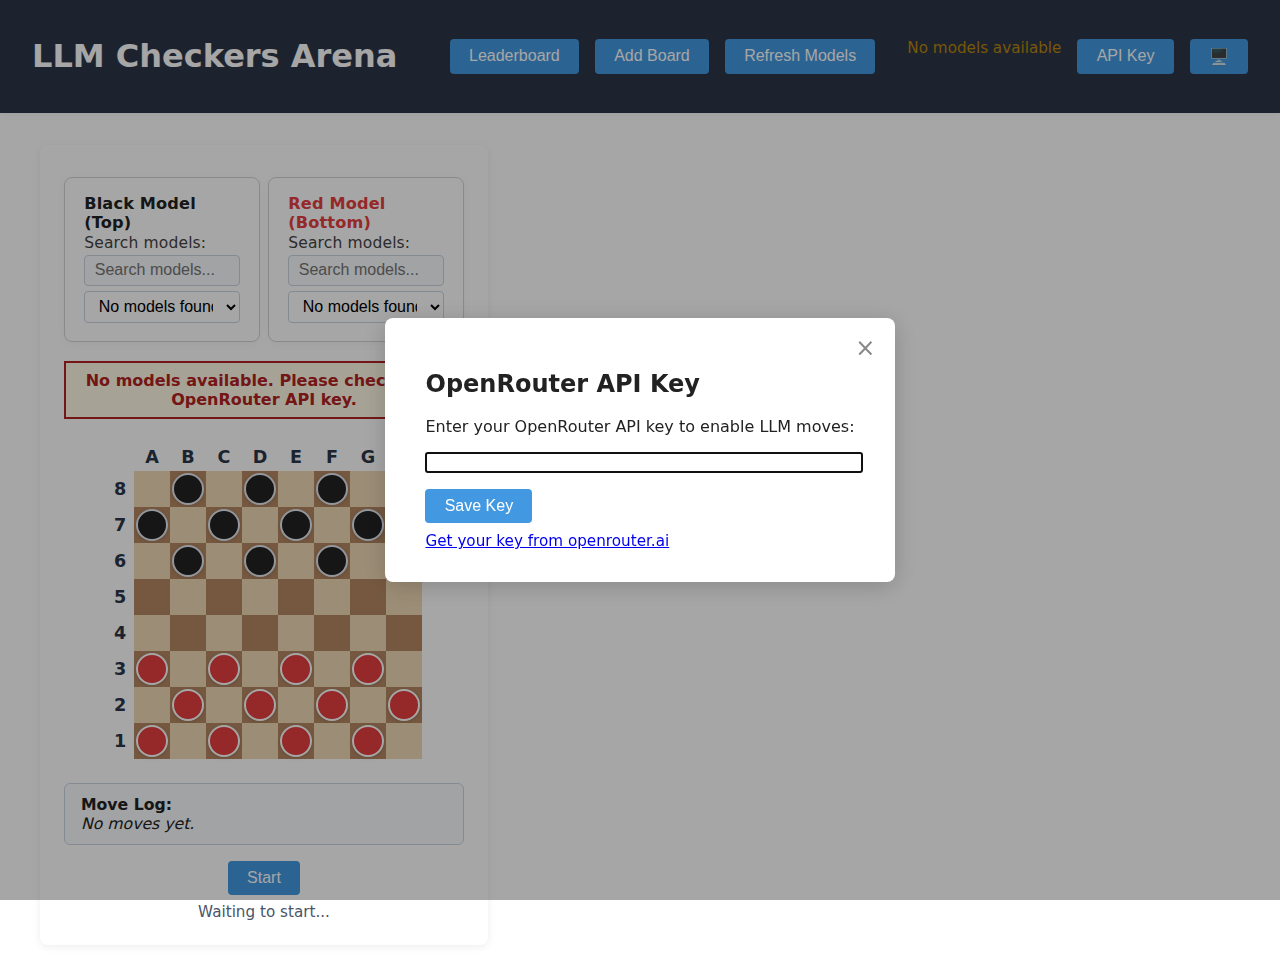
<file: index.html>
<!DOCTYPE html>
<html lang="en" id="html-root">

<head>
    <meta charset="UTF-8">
    <title>LLM Checkers Arena</title>
    <meta name="viewport" content="width=device-width, initial-scale=1.0">
    <script>
        (function() {
            var saved = localStorage.getItem('theme');
            var isDark = saved === 'dark' || (!saved && window.matchMedia('(prefers-color-scheme: dark)').matches);
            document.documentElement.classList.toggle('dark', isDark);
        })();
    </script>
    <link rel="stylesheet" href="style.css">
</head>

<body>
    <header>
        <h1>LLM Checkers Arena</h1>
        <div class="header-actions">
            <button id="leaderboard-btn">Leaderboard</button>
            <button id="add-board-btn">Add Board</button>
            <button id="refresh-models-btn">Refresh Models</button>
            <span id="models-status" style="margin-left:1rem; font-size:0.95em; color:#555;"></span>
        </div>
    </header>
    <main>
        <div id="boards-container"></div>
    </main>
    <div id="leaderboard-modal" class="modal hidden">
        <div class="modal-content">
            <span id="close-leaderboard" class="close">&times;</span>
            <h2>Leaderboard</h2>
            <div id="leaderboard-content"></div>
        </div>
    </div>
    <div id="api-key-modal" class="modal hidden">
        <div class="modal-content">
            <span id="close-api-key" class="close">&times;</span>
            <h2>OpenRouter API Key</h2>
            <p>Enter your OpenRouter API key to enable LLM moves:</p>
            <input type="password" id="api-key-input" style="width: 100%; margin-bottom: 1rem;" />
            <button id="save-api-key-btn">Save Key</button>
            <div style="margin-top:0.5rem;">
                <a href="https://openrouter.ai/keys" target="_blank" rel="noopener" style="font-size:0.95em;">Get your
                    key from openrouter.ai</a>
            </div>
        </div>
    </div>
    <script type="module" src="main.js"></script>
</body>

</html>
</file>
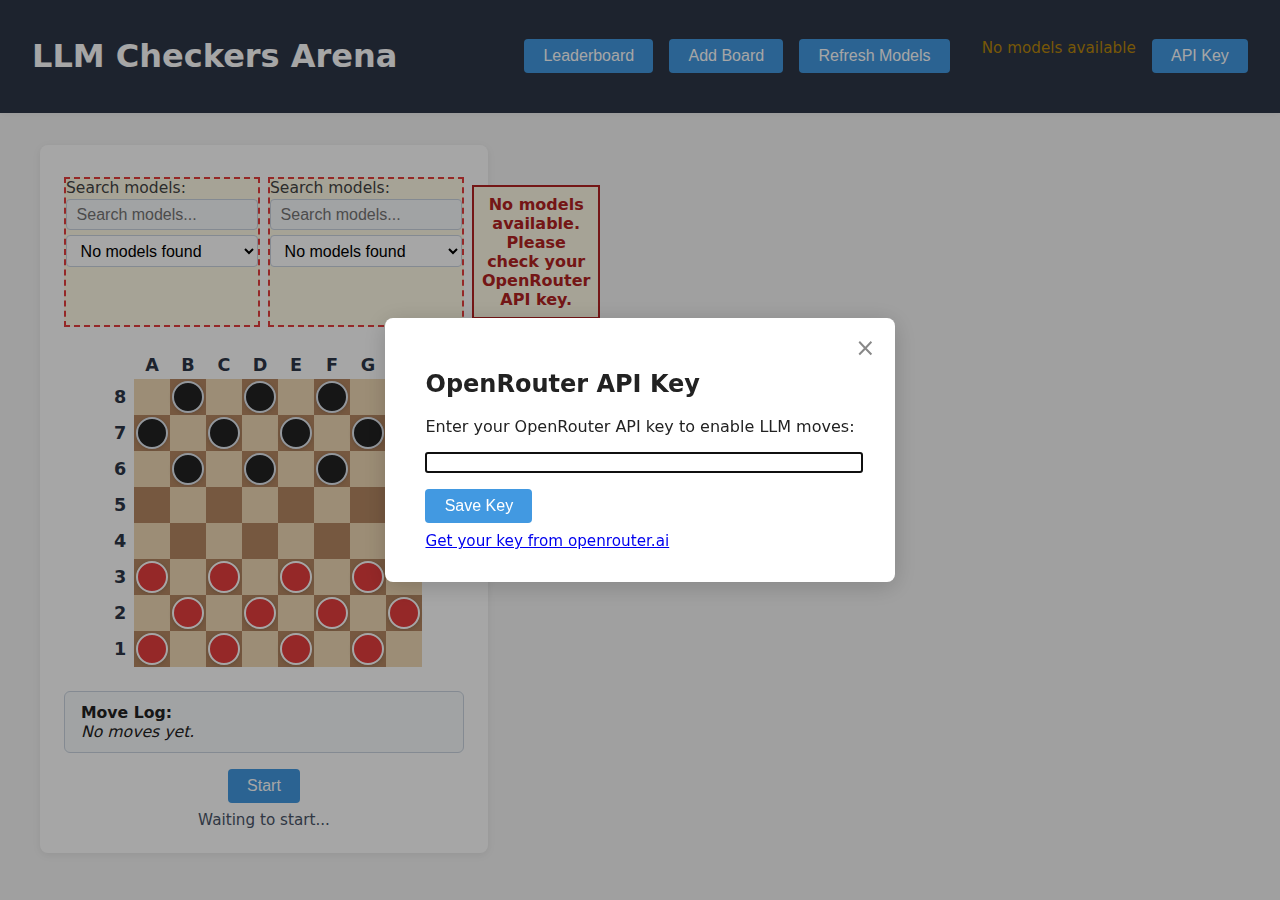
<file: frontend/index.html>
<!DOCTYPE html>
<html lang="en">

<head>
    <meta charset="UTF-8">
    <title>LLM Checkers Arena</title>
    <meta name="viewport" content="width=device-width, initial-scale=1.0">
    <link rel="stylesheet" href="style.css">
</head>

<body>
    <header>
        <h1>LLM Checkers Arena</h1>
        <div class="header-actions">
            <button id="leaderboard-btn">Leaderboard</button>
            <button id="add-board-btn">Add Board</button>
            <button id="refresh-models-btn">Refresh Models</button>
            <span id="models-status" style="margin-left:1rem; font-size:0.95em; color:#555;"></span>
        </div>
    </header>
    <main>
        <div id="boards-container"></div>
    </main>
    <div id="leaderboard-modal" class="modal hidden">
        <div class="modal-content">
            <span id="close-leaderboard" class="close">&times;</span>
            <h2>Leaderboard</h2>
            <div id="leaderboard-content"></div>
        </div>
    </div>
    <div id="api-key-modal" class="modal hidden">
        <div class="modal-content">
            <span id="close-api-key" class="close">&times;</span>
            <h2>OpenRouter API Key</h2>
            <p>Enter your OpenRouter API key to enable LLM moves:</p>
            <input type="password" id="api-key-input" style="width: 100%; margin-bottom: 1rem;" />
            <button id="save-api-key-btn">Save Key</button>
            <div style="margin-top:0.5rem;">
                <a href="https://openrouter.ai/keys" target="_blank" rel="noopener" style="font-size:0.95em;">Get your
                    key from openrouter.ai</a>
            </div>
        </div>
    </div>
    <script type="module" src="main.js"></script>
</body>

</html>
</file>
<file: style.css>
body {
    margin: 0;
    font-family: system-ui, sans-serif;
    background: #fff;
    color: #222;
}

body.dark {
    background: #1a202c;
    color: #e2e8f0;
}

header {
    display: flex;
    justify-content: space-between;
    align-items: center;
    background: #2d3748;
    color: #fff;
    padding: 1rem 2rem;
    box-shadow: 0 2px 8px rgba(0, 0, 0, 0.04);
}

.dark header {
    background: #2d3748;
    color: #edf2f7;
}

.header-actions {
    display: flex;
    gap: 1rem;
}

button {
    background: #4299e1;
    color: #fff;
    border: none;
    border-radius: 4px;
    padding: 0.5rem 1.2rem;
    font-size: 1rem;
    cursor: pointer;
    transition: background 0.2s;
}

.dark button {
    background: #4299e1;
    color: #fff;
}

button:hover {
    background: #2b6cb0;
}

.dark button:hover {
    background: #2b6cb0;
}

main {
    padding: 2rem;
    max-width: 1200px;
    margin: 0 auto;
}

#boards-container {
    display: flex;
    flex-wrap: wrap;
    gap: 2rem;
    justify-content: flex-start;
}

.board-wrapper {
    background: #fff;
    border-radius: 8px;
    box-shadow: 0 2px 8px rgba(0, 0, 0, 0.07);
    padding: 1.5rem;
    min-width: 340px;
    max-width: 400px;
    flex: 1 1 340px;
    display: flex;
    flex-direction: column;
    align-items: center;
}

.dark .board-wrapper {
    background: #2d3748;
    box-shadow: 0 2px 8px rgba(0, 0, 0, 0.6);
}

.model-selectors {
    width: 100%;
    display: flex;
    justify-content: space-between;
    margin-bottom: 0.5rem;
    margin-top: 0.5rem;
    gap: 0.5rem;
    max-width: 100%;
    box-sizing: border-box;
}

.model-selector-wrapper {
    display: flex;
    flex-direction: column;
    flex: 1 0 auto;
    min-width: 0;
    border: 1.5px solid #d1d5db;
    background: #fff;
    border-radius: 8px;
    box-shadow: 0 2px 8px rgba(0, 0, 0, 0.04);
    padding: 1rem 1.2rem 1.1rem 1.2rem;
    margin-bottom: 0.2rem;
    transition: box-shadow 0.2s, border 0.2s;
}

.dark .model-selector-wrapper {
    background: #1a202c;
    border-color: #4a5568;
    color: #e2e8f0;
}

.dark .model-selector-wrapper label {
    color: #e2e8f0;
    /* Or another suitable light color */
}

.model-label-red {
    color: #e53e3e;
}

.model-label-black {
    color: #222;
}

.dark .model-label-red {
    color: #fc8181;
    /* Lighter red for dark mode */
}

.dark .model-label-black {
    color: #e2e8f0;
    /* Lighter color for dark mode, matching body text */
}

.model-selector-wrapper:focus-within {
    border: 1.5px solid #4299e1;
    box-shadow: 0 4px 16px rgba(66, 153, 225, 0.10);
}

.model-selector-wrapper label {
    margin-bottom: 0.18rem;
    font-weight: 500;
    color: #374151;
    letter-spacing: 0.01em;
}

.model-selector-wrapper input,
.model-selector-wrapper select {
    margin-bottom: 0.32rem;
}

.dark .model-selector-wrapper input,
.dark .model-selector-wrapper select {
    background: #2d3748;
    border: 1px solid #4a5568;
    color: #e2e8f0;
}

.model-search {
    padding: 0.35rem 0.6rem;
    border: 1px solid #cbd5e1;
    border-radius: 4px;
    font-size: 1rem;
    margin-bottom: 0.3rem;
    outline: none;
    transition: border 0.2s;
    background: #f8fafc;
}

.model-select {
    width: 100%;
    padding: 0.35rem 0.6rem;
    border: 1px solid #cbd5e1;
    border-radius: 4px;
    font-size: 1rem;
    background: #fff;
    outline: none;
    transition: border 0.2s;
}

.model-select:focus {
    border: 1.5px solid #4299e1;
}

/* Board with legends */
.board-with-legend {
    display: flex;
    flex-direction: column;
    align-items: flex-start;
    margin: 1rem 0;
}

.col-legend-row {
    display: flex;
    flex-direction: row;
    align-items: center;
    margin-left: 0;
    margin-bottom: 0;
}

.legend-corner {
    width: 28px;
    height: 28px;
    margin-right: 0;
    background: transparent;
    /* For alignment with row/col legends */
}

.col-legend {
    width: 36px;
    height: 28px;
    display: flex;
    align-items: center;
    justify-content: center;
    font-weight: bold;
    font-size: 1.1em;
    color: #2d3748;
    background: transparent;
    user-select: none;
}

.dark .col-legend {
    color: #e2e8f0;
    /* Match dark mode body text */
}

.board-row {
    display: flex;
    flex-direction: row;
    align-items: center;
}

.row-legend {
    width: 28px;
    height: 36px;
    display: flex;
    align-items: center;
    justify-content: center;
    font-weight: bold;
    font-size: 1.1em;
    color: #2d3748;
    background: transparent;
    user-select: none;
}

.dark .row-legend {
    color: #e2e8f0;
    /* Match dark mode body text */
}

.checkers-board-row {
    display: grid;
    grid-template-columns: repeat(8, 36px);
    grid-template-rows: 36px;
    border: none;
    background: none;
    padding: 0;
    margin: 0;
}

.checkers-board {
    display: none;
    /* Hide old board grid, now handled by .checkers-board-row */
}

.square {
    width: 36px;
    height: 36px;
    display: flex;
    align-items: center;
    justify-content: center;
}

.square.light {
    background: #f0d9b5;
}

.square.dark {
    background: #b58863;
}

.piece {
    width: 28px;
    height: 28px;
    border-radius: 50%;
    background: #e53e3e;
    box-shadow: 0 1px 4px rgba(0, 0, 0, 0.15);
    border: 2px solid #fff;
    /* Add transition for smooth movement */
    transition: transform 0.5s ease-in-out, opacity 0.5s ease-in-out;
}

.piece.black {
    background: #222;
    border: 2px solid #e2e8f0;
}

/* Style for captured pieces (optional, for fading out) */
.piece.captured {
    opacity: 0;
}

.piece.king {
    box-shadow: 0 0 0 3px #f6e05e;
}

.move-highlight {
    outline: 2px solid #4299e1;
    z-index: 2;
}

.board-controls {
    display: flex;
    gap: 0.5rem;
    margin-top: 0.5rem;
}

.status-bar {
    margin-top: 0.5rem;
    font-size: 0.95rem;
    color: #4a5568;
}

/* Move log styles */
.move-log {
    width: 100%;
    background: #f8fafc;
    border: 1.5px solid #cbd5e1;
    border-radius: 6px;
    padding: 0.7rem 1rem;
    margin: 0.5rem 0 0.5rem 0;
    font-size: 0.98rem;
    min-height: 48px;
    max-height: 180px;
    overflow-y: auto;
    box-sizing: border-box;
    text-align: left;
    word-break: break-word;
}

.dark .move-log {
    background: #2d3748;
    color: #e2e8f0;
}

.move-log-red {
    color: #e53e3e;
    font-weight: bold;
}

.move-log-black {
    color: #222;
    font-weight: bold;
}

.modal {
    position: fixed;
    top: 0;
    left: 0;
    right: 0;
    bottom: 0;
    background: rgba(0, 0, 0, 0.35);
    display: flex;
    align-items: center;
    justify-content: center;
    z-index: 100;
}

.dark .modal {
    background: rgba(0, 0, 0, 0.5);
}

.dark .modal-content {
    background: #2d3748;
    color: #edf2f7;
}

.modal.hidden {
    display: none;
}

.modal-content {
    background: #fff;
    border-radius: 8px;
    padding: 2rem 2.5rem;
    min-width: 320px;
    max-width: 90vw;
    box-shadow: 0 4px 24px rgba(0, 0, 0, 0.18);
    position: relative;
}

.close {
    position: absolute;
    top: 1rem;
    right: 1.2rem;
    font-size: 1.5rem;
    color: #888;
    cursor: pointer;
}

@media (max-width: 700px) {
    main {
        padding: 0.5rem;
    }

    #boards-container {
        flex-direction: column;
        gap: 1rem;
    }

    .board-wrapper {
        min-width: 0;
        max-width: 100vw;
        padding: 0.7rem;
    }

    .model-selectors {
        flex-direction: column;
        gap: 0.7rem;
    }

    .model-selector-wrapper {
        width: 100%;
        min-width: 0;
    }

    .modal-content {
        padding: 1rem 0.5rem;
    }
}
</file>
<file: frontend/style.css>
body {
    margin: 0;
    font-family: system-ui, sans-serif;
    background: #f6f6f6;
    color: #222;
}

header {
    display: flex;
    justify-content: space-between;
    align-items: center;
    background: #2d3748;
    color: #fff;
    padding: 1rem 2rem;
    box-shadow: 0 2px 8px rgba(0, 0, 0, 0.04);
}

.header-actions {
    display: flex;
    gap: 1rem;
}

button {
    background: #4299e1;
    color: #fff;
    border: none;
    border-radius: 4px;
    padding: 0.5rem 1.2rem;
    font-size: 1rem;
    cursor: pointer;
    transition: background 0.2s;
}

button:hover {
    background: #2b6cb0;
}

main {
    padding: 2rem;
    max-width: 1200px;
    margin: 0 auto;
}

#boards-container {
    display: flex;
    flex-wrap: wrap;
    gap: 2rem;
    justify-content: flex-start;
}

.board-wrapper {
    background: #fff;
    border-radius: 8px;
    box-shadow: 0 2px 8px rgba(0, 0, 0, 0.07);
    padding: 1.5rem;
    min-width: 340px;
    max-width: 400px;
    flex: 1 1 340px;
    display: flex;
    flex-direction: column;
    align-items: center;
}

.model-selectors {
    width: 100%;
    display: flex;
    justify-content: space-between;
    margin-bottom: 0.5rem;
    margin-top: 0.5rem;
    gap: 0.5rem;
}

.model-selector-wrapper {
    display: flex;
    flex-direction: column;
    width: 48%;
    border: 2px dashed #e53e3e !important;
    background: #fffbe6 !important;
}

.model-search {
    padding: 0.35rem 0.6rem;
    border: 1px solid #cbd5e1;
    border-radius: 4px;
    font-size: 1rem;
    margin-bottom: 0.3rem;
    outline: none;
    transition: border 0.2s;
    background: #f8fafc;
}


.model-select {
    width: 100%;
    padding: 0.35rem 0.6rem;
    border: 1px solid #cbd5e1;
    border-radius: 4px;
    font-size: 1rem;
    background: #fff;
    outline: none;
    transition: border 0.2s;
}

.model-select:focus {
    border: 1.5px solid #4299e1;
}

/* Board with legends */
.board-with-legend {
    display: flex;
    flex-direction: column;
    align-items: flex-start;
    margin: 1rem 0;
}

.col-legend-row {
    display: flex;
    flex-direction: row;
    align-items: center;
    margin-left: 0;
    margin-bottom: 0;
}

.legend-corner {
    width: 28px;
    height: 28px;
    margin-right: 0;
    background: transparent;
    /* For alignment with row/col legends */
}

.col-legend {
    width: 36px;
    height: 28px;
    display: flex;
    align-items: center;
    justify-content: center;
    font-weight: bold;
    font-size: 1.1em;
    color: #2d3748;
    background: transparent;
    user-select: none;
}

.board-row {
    display: flex;
    flex-direction: row;
    align-items: center;
}

.row-legend {
    width: 28px;
    height: 36px;
    display: flex;
    align-items: center;
    justify-content: center;
    font-weight: bold;
    font-size: 1.1em;
    color: #2d3748;
    background: transparent;
    user-select: none;
}

.checkers-board-row {
    display: grid;
    grid-template-columns: repeat(8, 36px);
    grid-template-rows: 36px;
    border: none;
    background: none;
    padding: 0;
    margin: 0;
}

.checkers-board {
    display: none;
    /* Hide old board grid, now handled by .checkers-board-row */
}

.square {
    width: 36px;
    height: 36px;
    display: flex;
    align-items: center;
    justify-content: center;
}

.square.light {
    background: #f0d9b5;
}

.square.dark {
    background: #b58863;
}

.piece {
    width: 28px;
    height: 28px;
    border-radius: 50%;
    background: #e53e3e;
    box-shadow: 0 1px 4px rgba(0, 0, 0, 0.15);
    border: 2px solid #fff;
}

.piece.black {
    background: #222;
    border: 2px solid #e2e8f0;
}

.piece.king {
    box-shadow: 0 0 0 3px #f6e05e;
}

.move-highlight {
    outline: 2px solid #4299e1;
    z-index: 2;
}

.board-controls {
    display: flex;
    gap: 0.5rem;
    margin-top: 0.5rem;
}

.status-bar {
    margin-top: 0.5rem;
    font-size: 0.95rem;
    color: #4a5568;
}

/* Move log styles */
.move-log {
    width: 100%;
    background: #f8fafc;
    border: 1.5px solid #cbd5e1;
    border-radius: 6px;
    padding: 0.7rem 1rem;
    margin: 0.5rem 0 0.5rem 0;
    font-size: 0.98rem;
    min-height: 48px;
    max-height: 180px;
    overflow-y: auto;
    box-sizing: border-box;
    text-align: left;
    word-break: break-word;
}

.move-log-red {
    color: #e53e3e;
    font-weight: bold;
}

.move-log-black {
    color: #222;
    font-weight: bold;
}

.modal {
    position: fixed;
    top: 0;
    left: 0;
    right: 0;
    bottom: 0;
    background: rgba(0, 0, 0, 0.35);
    display: flex;
    align-items: center;
    justify-content: center;
    z-index: 100;
}

.modal.hidden {
    display: none;
}

.modal-content {
    background: #fff;
    border-radius: 8px;
    padding: 2rem 2.5rem;
    min-width: 320px;
    max-width: 90vw;
    box-shadow: 0 4px 24px rgba(0, 0, 0, 0.18);
    position: relative;
}

.close {
    position: absolute;
    top: 1rem;
    right: 1.2rem;
    font-size: 1.5rem;
    color: #888;
    cursor: pointer;
}

@media (max-width: 700px) {
    main {
        padding: 0.5rem;
    }

    #boards-container {
        flex-direction: column;
        gap: 1rem;
    }

    .board-wrapper {
        min-width: 0;
        max-width: 100vw;
        padding: 0.7rem;
    }

    .modal-content {
        padding: 1rem 0.5rem;
    }
}
</file>
